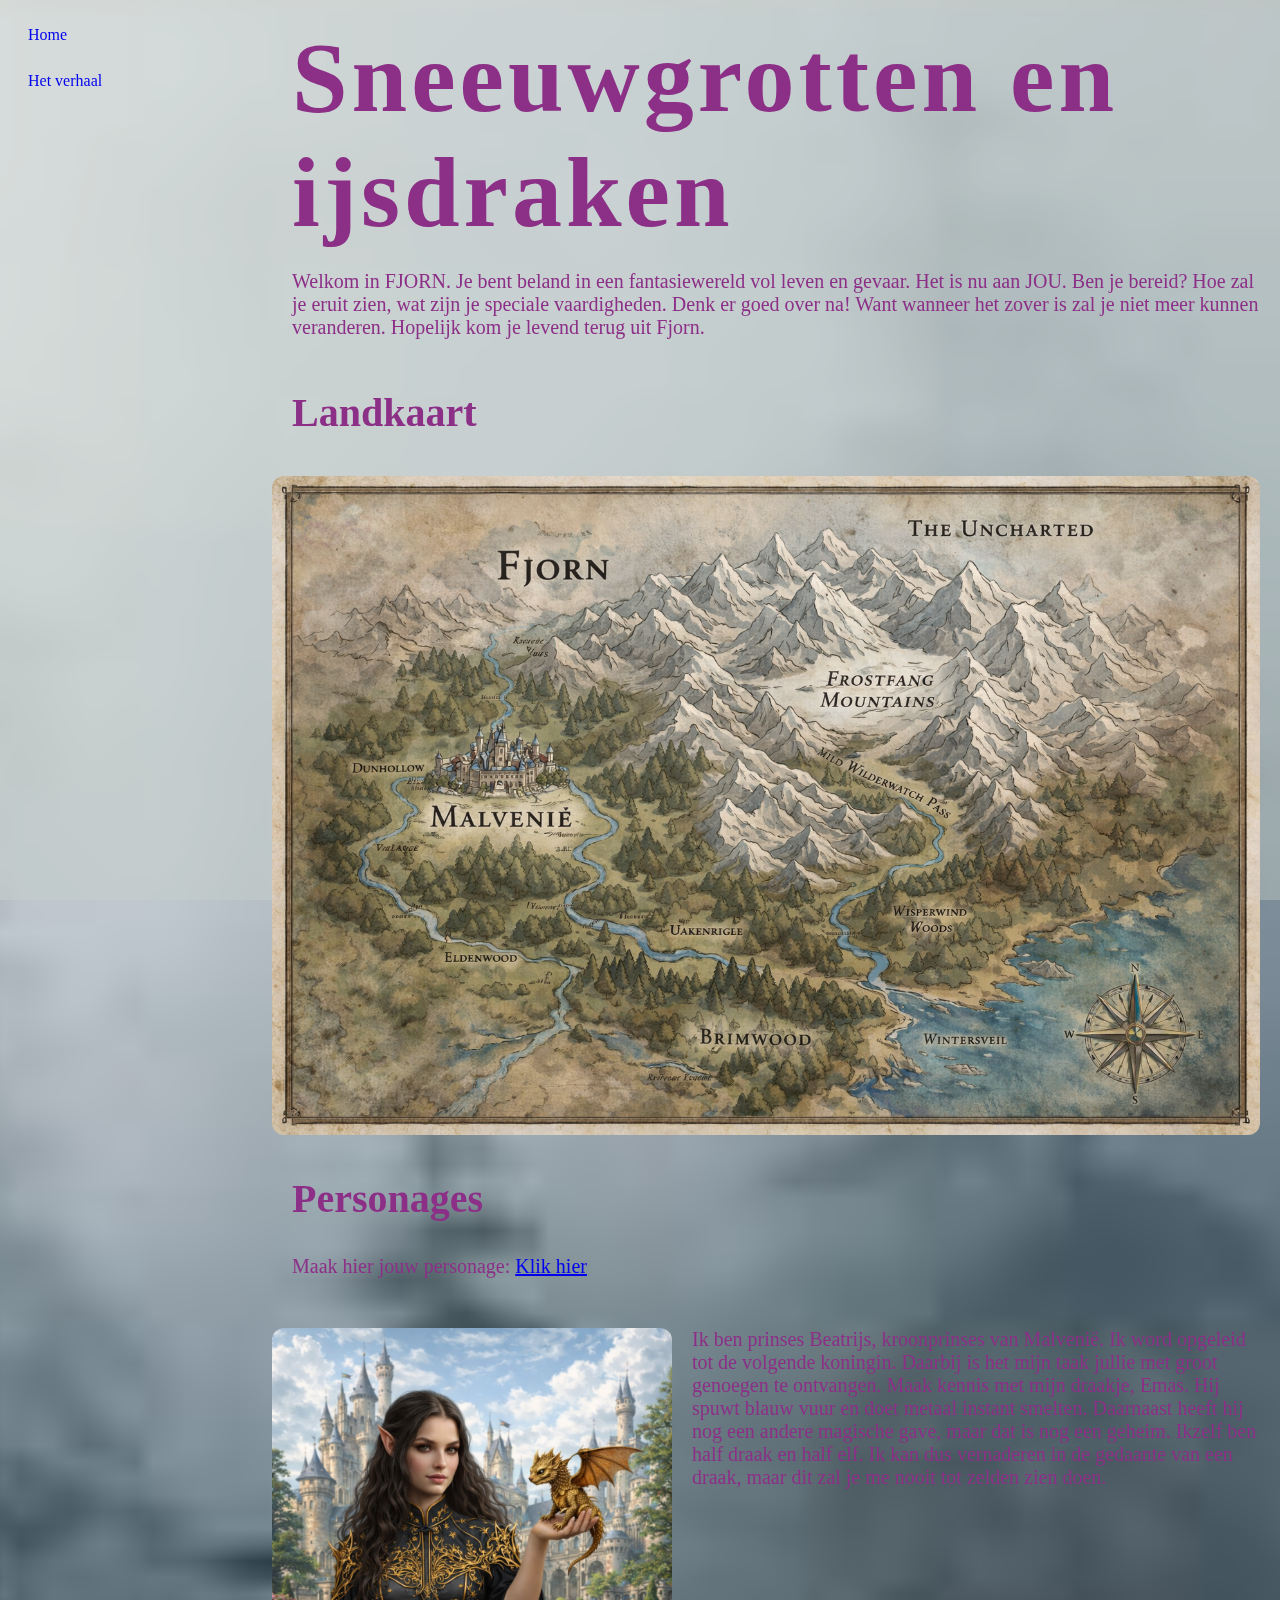
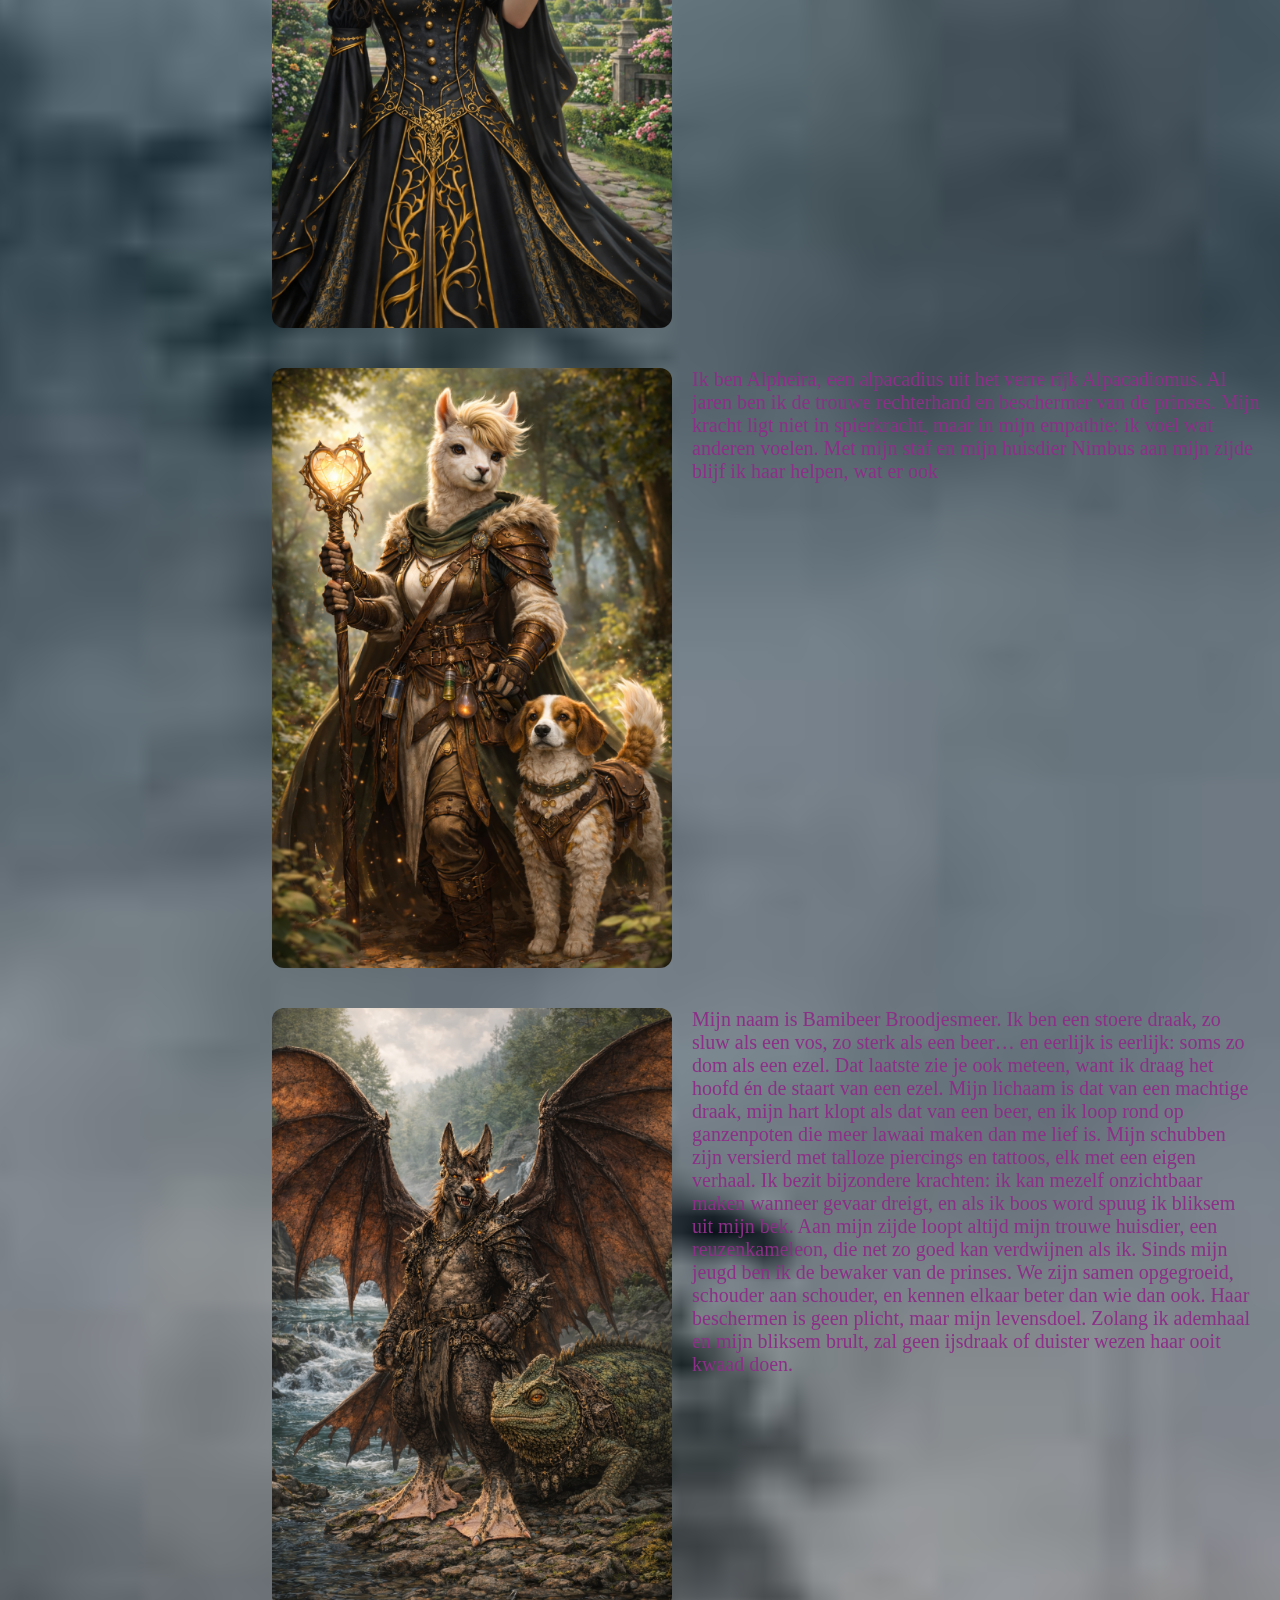
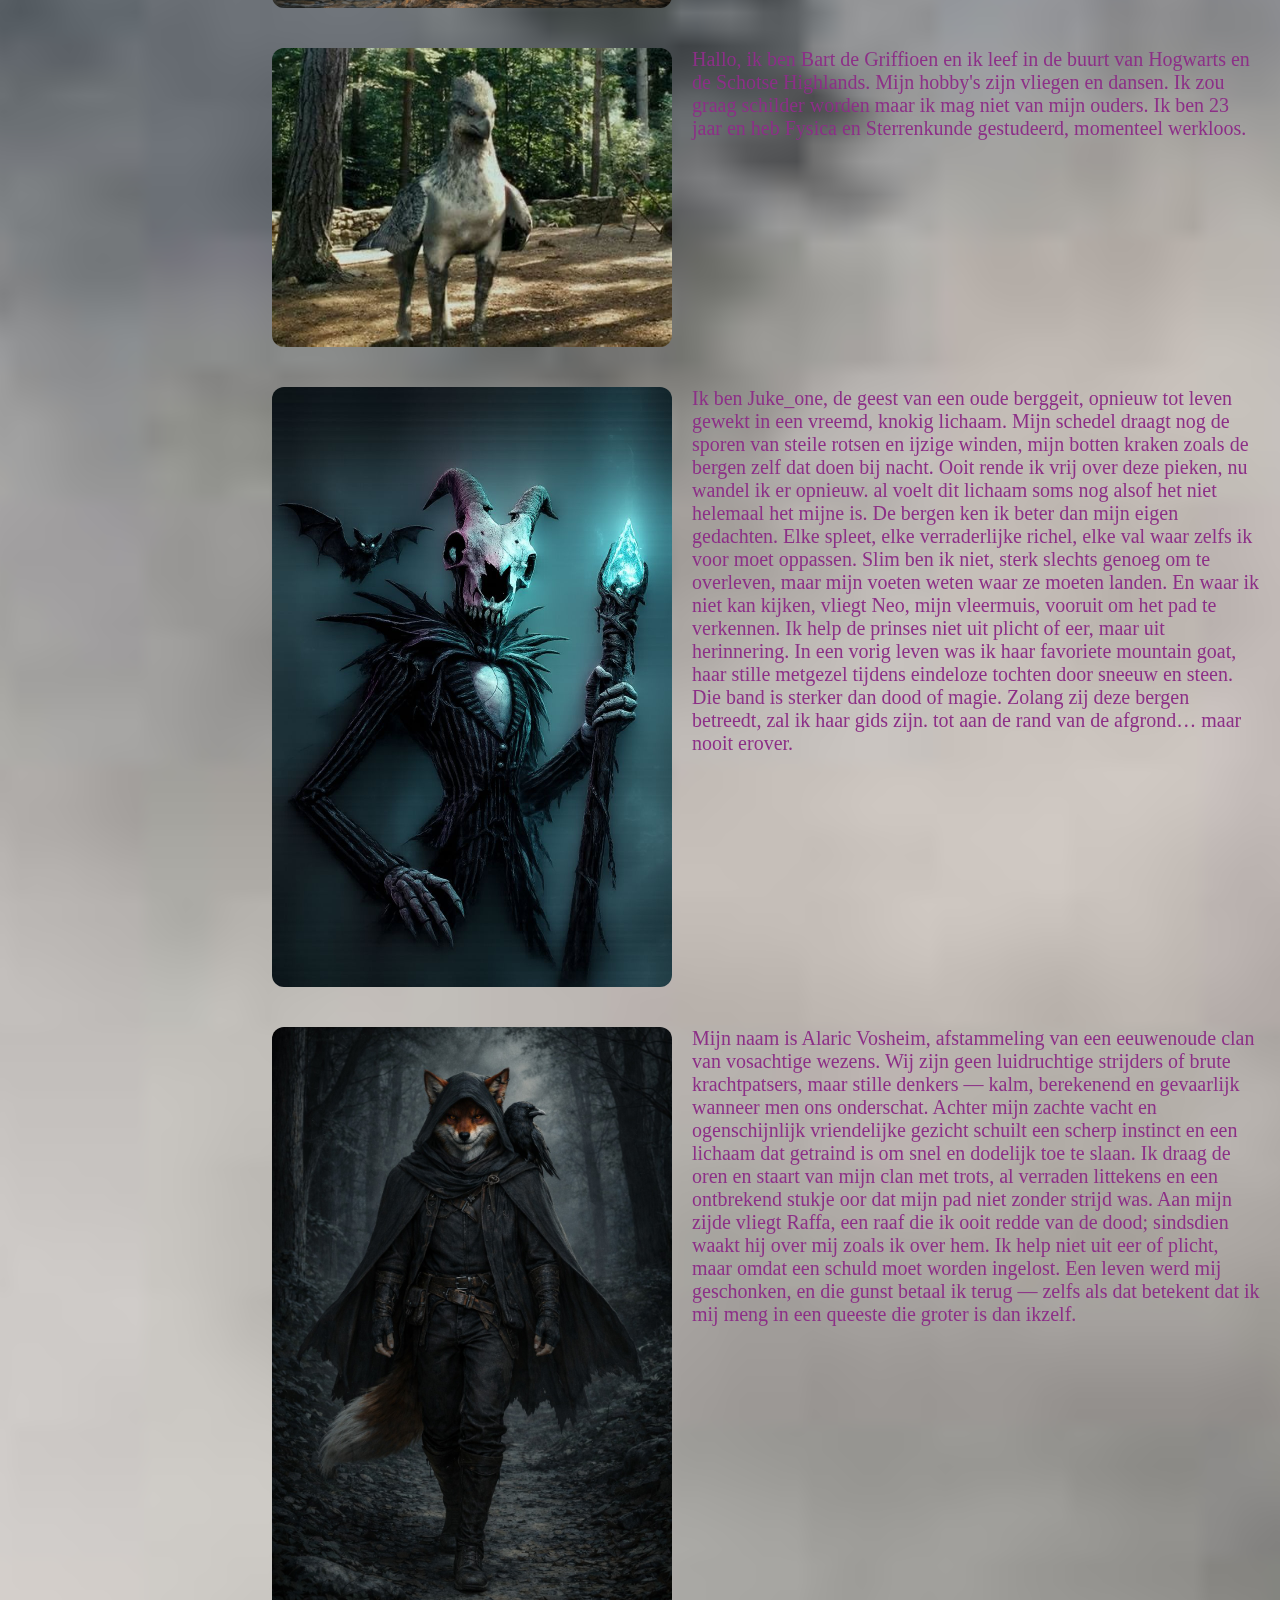
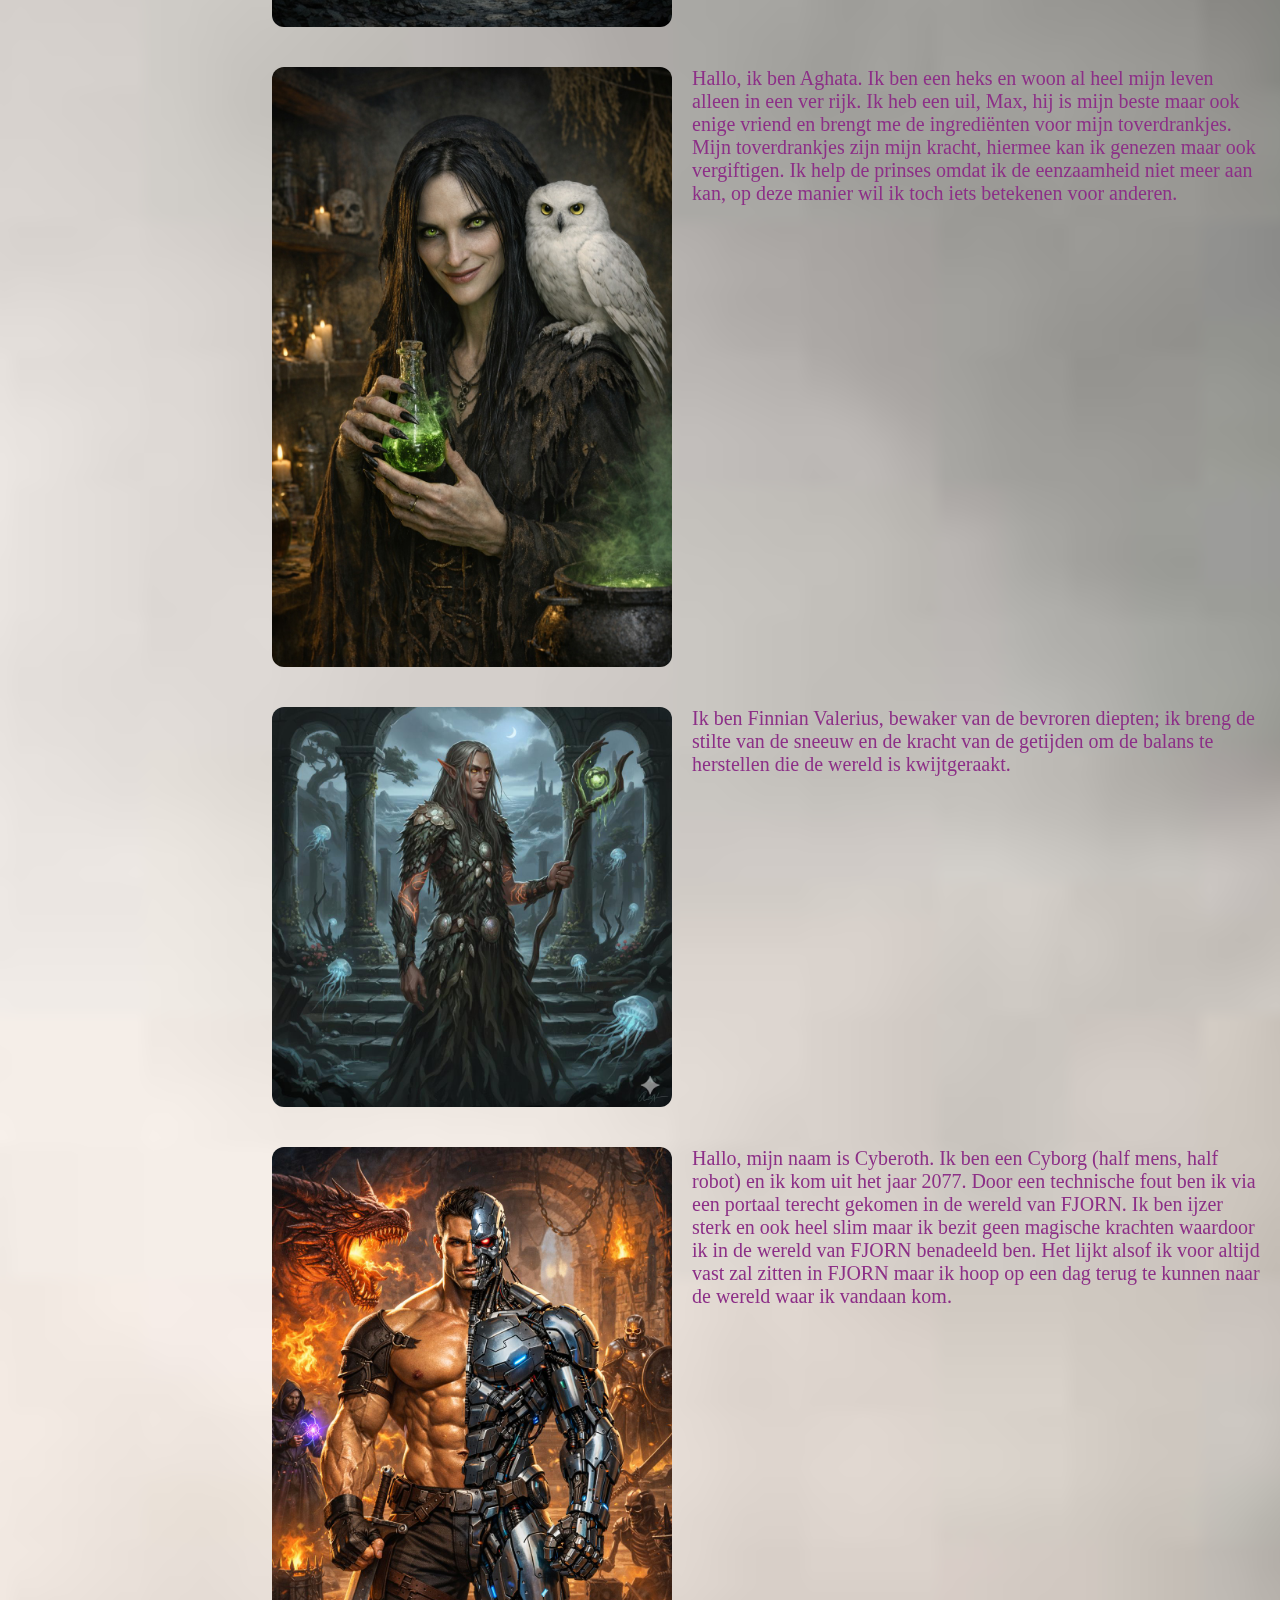
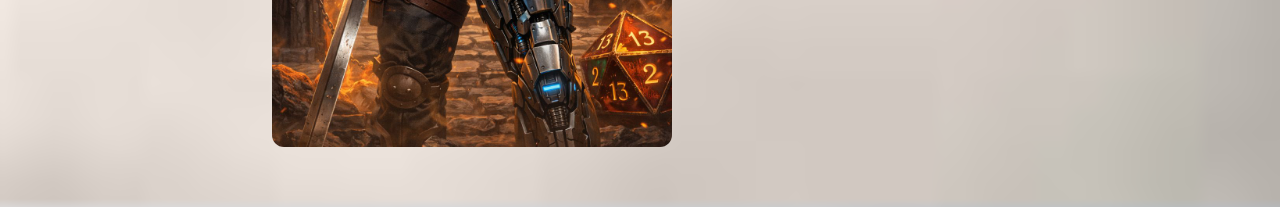
<file: index.html>
<!doctype html>
<html lang="nl">
<head>
  <meta charset="utf-8"/>
  <title>terminal</title>
  <link rel="stylesheet" href="style.css" />
</head>
<body>
  <div class="layout">
    <nav class="sidebar">
  <div class="dropdown">
    <a href="index.html" class="dropbtn">Home</a>
    <div class="dropdown-content">
      <a href="#landkaart">Landkaart</a>
      <a href="#personages">Personages</a>
    </div>
  </div>

  <a href="index verhaal.html">Het verhaal</a>
</nav>


<main class="content">
      <div class="center">
    <h1>Sneeuwgrotten en ijsdraken</h1>
    <p>Welkom in FJORN. Je bent beland in een fantasiewereld vol leven en gevaar. Het is nu aan JOU. Ben je bereid? Hoe zal je eruit zien, wat zijn je speciale vaardigheden. Denk er goed over na! Want wanneer het zover is zal je niet meer kunnen veranderen. Hopelijk kom je levend terug uit Fjorn.</p></center>
    <h2 id="landkaart">Landkaart</h2>
    <figure class="big-photo">
  <img src="FJORN map.png" alt="Grote foto">
</figure>
    <h2 id="personages">Personages</h2>
    <p>Maak hier jouw personage: <a href="https://docs.google.com/forms/d/e/1FAIpQLSdFI3dGsz0a_mEZqhk0G2V9mN9BwS3rNHYrwD_VZbfdyOP7fA/viewform?usp=publish-editor">Klik hier</a>
    <figure class="side-caption">
  <img src="Beatrijs.png" alt="Beschrijving van de foto">
  <figcaption>Ik ben prinses Beatrijs, kroonprinses van Malvenië. Ik word opgeleid tot de volgende koningin. Daarbij is het mijn taak jullie met groot genoegen te ontvangen.
    Maak kennis met mijn draakje, Emas. Hij spuwt blauw vuur en doet metaal instant smelten. Daarnaast heeft hij nog een andere magische gave, maar dat is nog een geheim. 
    Ikzelf ben half draak en half elf. Ik kan dus vernaderen in de gedaante van een draak, maar dit zal je me nooit tot zelden zien doen. 
  </figcaption>
</figure>
<figure class="side-caption">
  <img src="Alpheira.jpeg" alt="Beschrijving van de foto">
  <figcaption>Ik ben Alpheira, een alpacadius uit het verre rijk Alpacadiomus. Al jaren ben ik de trouwe rechterhand en beschermer van de prinses. Mijn kracht ligt niet in spierkracht, maar in mijn empathie: ik voel wat anderen voelen. 
Met mijn staf en mijn huisdier Nimbus aan mijn zijde blijf ik haar helpen, wat er ook
</figure>
<figure class="side-caption">
  <img src="bamibeer broodjesmeer.png" alt="Beschrijving van de foto">
  <figcaption>Mijn naam is Bamibeer Broodjesmeer.
Ik ben een stoere draak, zo sluw als een vos, zo sterk als een beer… en eerlijk is eerlijk: soms zo dom als een ezel. Dat laatste zie je ook meteen, want ik draag het hoofd én de staart van een ezel. Mijn lichaam is dat van een machtige draak, mijn hart klopt als dat van een beer, en ik loop rond op ganzenpoten die meer lawaai maken dan me lief is. Mijn schubben zijn versierd met talloze piercings en tattoos, elk met een eigen verhaal.
Ik bezit bijzondere krachten: ik kan mezelf onzichtbaar maken wanneer gevaar dreigt, en als ik boos word spuug ik bliksem uit mijn bek. Aan mijn zijde loopt altijd mijn trouwe huisdier, een reuzenkameleon, die net zo goed kan verdwijnen als ik.
Sinds mijn jeugd ben ik de bewaker van de prinses. We zijn samen opgegroeid, schouder aan schouder, en kennen elkaar beter dan wie dan ook. Haar beschermen is geen plicht, maar mijn levensdoel. Zolang ik ademhaal en mijn bliksem brult, zal geen ijsdraak of duister wezen haar ooit kwaad doen.
</figure>
<figure class="side-caption">
  <img src="griffoen.jpeg" alt="Beschrijving van de foto">
  <figcaption>Hallo, ik ben Bart de Griffioen en ik leef in de buurt van Hogwarts en de Schotse Highlands. Mijn hobby's zijn vliegen en dansen. 
    Ik zou graag schilder worden maar ik mag niet van mijn ouders.
    Ik ben 23 jaar en heb Fysica en Sterrenkunde gestudeerd, momenteel werkloos.
  </figure>
        <figure class="side-caption">
  <img src="JUKE.jpeg" alt="Beschrijving van de foto">
  <figcaption>Ik ben Juke_one, de geest van een oude berggeit, opnieuw tot leven gewekt in een vreemd, knokig lichaam. Mijn schedel draagt nog de sporen van steile rotsen en ijzige winden, mijn botten kraken zoals de bergen zelf dat doen bij nacht. Ooit rende ik vrij over deze pieken, nu wandel ik er opnieuw. al voelt dit lichaam soms nog alsof het niet helemaal het mijne is.
   
    De bergen ken ik beter dan mijn eigen gedachten. Elke spleet, elke verraderlijke richel, elke val waar zelfs ik voor moet oppassen. Slim ben ik niet, sterk slechts genoeg om te overleven, maar mijn voeten weten waar ze moeten landen. En waar ik niet kan kijken, vliegt Neo, mijn vleermuis, vooruit om het pad te verkennen.
    
    Ik help de prinses niet uit plicht of eer, maar uit herinnering. In een vorig leven was ik haar favoriete mountain goat, haar stille metgezel tijdens eindeloze tochten door sneeuw en steen. Die band is sterker dan dood of magie. Zolang zij deze bergen betreedt, zal ik haar gids zijn. tot aan de rand van de afgrond… maar nooit erover.
  </figure>
  <figure class="side-caption">
  <img src="vos.jpeg" alt="Beschrijving van de foto">
  <figcaption>Mijn naam is Alaric Vosheim, afstammeling van een eeuwenoude clan van vosachtige wezens. Wij zijn geen luidruchtige strijders of brute krachtpatsers, maar stille denkers — kalm, berekenend en gevaarlijk wanneer men ons onderschat. Achter mijn zachte vacht en ogenschijnlijk vriendelijke gezicht schuilt een scherp instinct en een lichaam dat getraind is om snel en dodelijk toe te slaan.
    
    Ik draag de oren en staart van mijn clan met trots, al verraden littekens en een ontbrekend stukje oor dat mijn pad niet zonder strijd was. Aan mijn zijde vliegt Raffa, een raaf die ik ooit redde van de dood; sindsdien waakt hij over mij zoals ik over hem. 
  Ik help niet uit eer of plicht, maar omdat een schuld moet worden ingelost. Een leven werd mij geschonken, en die gunst betaal ik terug — zelfs als dat betekent dat ik mij meng in een queeste die groter is dan ikzelf.
  </figure>
      <figure class="side-caption">
  <img src="Elise.jpeg" alt="Beschrijving van de foto">
  <figcaption>
    Hallo, ik ben Aghata. Ik ben een heks en woon al heel mijn leven alleen in een ver rijk. Ik heb een uil, Max, hij is mijn beste maar ook enige vriend en brengt me de ingrediënten voor mijn toverdrankjes. Mijn toverdrankjes zijn mijn kracht, hiermee kan ik genezen maar ook vergiftigen. Ik help de prinses omdat ik de eenzaamheid niet meer aan kan, op deze manier wil ik toch iets betekenen voor anderen. 
  </figure>

<figure class="side-caption">
  <img src="boas.jpeg" alt="Beschrijving van de foto">
  <figcaption> Ik ben Finnian Valerius, bewaker van de bevroren diepten; ik breng de stilte van de sneeuw en de kracht van de getijden om de balans te herstellen die de wereld is kwijtgeraakt.
  </figure>

<figure class="side-caption">
  <img src="Jules.jpeg" alt="Beschrijving van de foto">
  <figcaption> Hallo, mijn naam is Cyberoth. Ik ben een Cyborg (half mens, half robot) en ik kom uit het jaar 2077. Door een technische fout ben ik via een portaal terecht gekomen in de wereld van FJORN. Ik ben ijzer sterk en ook heel slim maar ik bezit geen magische krachten waardoor ik in de wereld van FJORN benadeeld ben. Het lijkt alsof ik voor altijd vast zal zitten in FJORN maar ik hoop op een dag terug te kunnen naar de wereld waar ik vandaan kom.
  </figure>
</div>
    </main>
  </div>
</body>
</file>
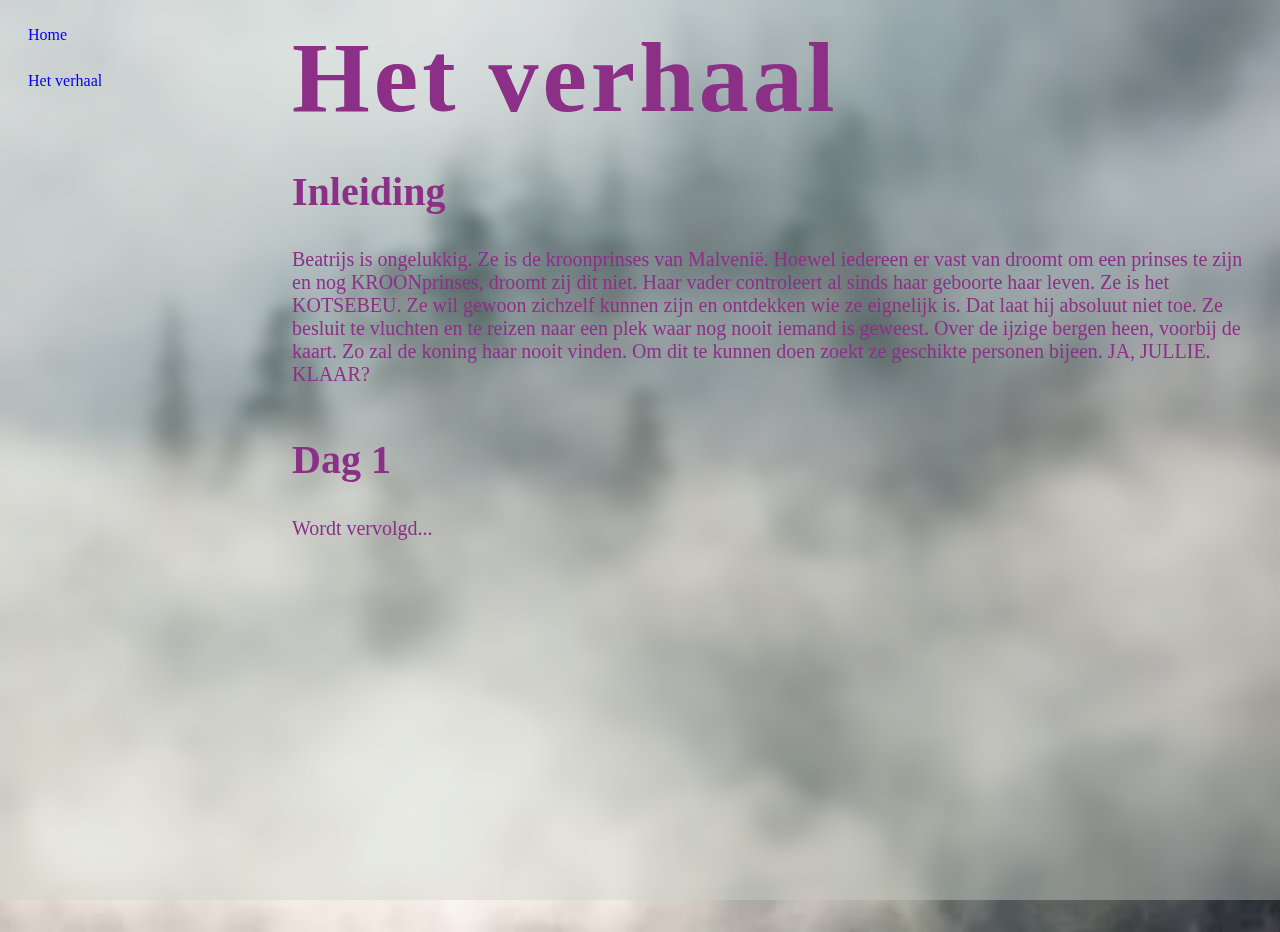
<file: index verhaal.html>
<!doctype html>
<html lang="nl">
<head>
  <meta charset="utf-8"/>
  <title>terminal</title>
  <link rel="stylesheet" href="style.css" />
</head>
<body>
  <div class="layout">
    <nav class="sidebar">
  <div class="dropdown">
    <a href="index.html" class="dropbtn">Home</a>
    <div class="dropdown-content">
      <a href= "index.html #landkaart">Landkaart</a>
      <a href="index.html #personages">Personages</a>
    </div>
  </div>

  <a href="index verhaal.html">Het verhaal</a>
</nav>

<main class="content">
      <div class="center">
    <h1 id="verhaal">Het verhaal</h1>
    <h2>Inleiding</h2>
    <p>Beatrijs is ongelukkig. Ze is de kroonprinses van Malvenië. Hoewel iedereen er vast van droomt om een prinses te zijn en nog KROONprinses, droomt zij dit niet.
Haar vader controleert al sinds haar geboorte haar leven. Ze is het KOTSEBEU. Ze wil gewoon zichzelf kunnen zijn en ontdekken wie ze eignelijk is. Dat laat hij absoluut niet toe.
Ze besluit te vluchten en te reizen naar een plek waar nog nooit iemand is geweest. Over de ijzige bergen heen, voorbij de kaart. Zo zal de koning haar nooit vinden. 
Om dit te kunnen doen zoekt ze geschikte personen bijeen. JA, JULLIE. KLAAR?</p>
<h2>Dag 1</h2>
<p>Wordt vervolgd...
</p>
</div>
    </main>
  </div>
</body>
</file>
<file: style.css>
body{
  margin: 0;
  min-height: 100vh;
  background-image: url("mist.jpeg");
  background-size: cover;
  background-position: center;
  background-repeat: repeat;
  color: #8c2f87;
  font-family: "verdana", serif;
}


.layout{
  display: flex;
  min-height: 100vh;
}

.sidebar{
  width: 220px;
  padding: 16px;
  position: sticky;
  top: 0;
  height: 100vh;
}

.sidebar a{
  display: block;
  padding: 10px 12px;
  margin-bottom: 8px;
  text-decoration: none;
  border-radius: 10px;
}

.content{
  flex: 1;
  padding: 20px;
}
.dropdown-content {
  display: none;
  margin-left: 10px;
}

.dropdown:hover .dropdown-content {
  display: block;
}

.dropbtn {
  cursor: pointer;
  display: block;
  padding: 10px 12px;
}


.center {
  width: 100%;
  max-width: 1200px;
  margin: 0 auto;
}

h1 {
  font-size: 100px;
  margin-bottom: 0;
  margin-top: 0;
  margin-left: 20px;
  letter-spacing: 4px;
}
p {
    font-size: 20px;
    margin-left: 20px;
    margin-bottom: 50px;
}
h2 {
    font-size: 40px;
    margin-left: 20px;
}
body::before {
  content: "";
  position: fixed;
  inset: 0;

  backdrop-filter: blur(8px);
  background: rgba(200, 211, 200, 0.4);

  z-index: -1;
}

.big-photo {
  max-width: 1200px;
  margin: 40px auto;
}

.big-photo img {
  width: 100%;
  max-width: none;
  height: auto;
  display: block;
}


figure {
  margin: 40px 0;
  text-align: left;
  max-width: 400px;
}

figure img {
  width: 100%;
  max-width: 400px;
  border-radius: 12px;
}

.side-caption {
  display: flex;
  align-items: flex-start;
  gap: 20px;
  margin: 40px auto;
  max-width: 1200px;
}

.side-caption img {
  width: 400px;
  height: auto;
  border-radius: 12px;
  flex-shrink: 0;
}

.side-caption figcaption {
  flex: 1; 
  font-size: 20px;
  opacity: 1;
}
</file>
